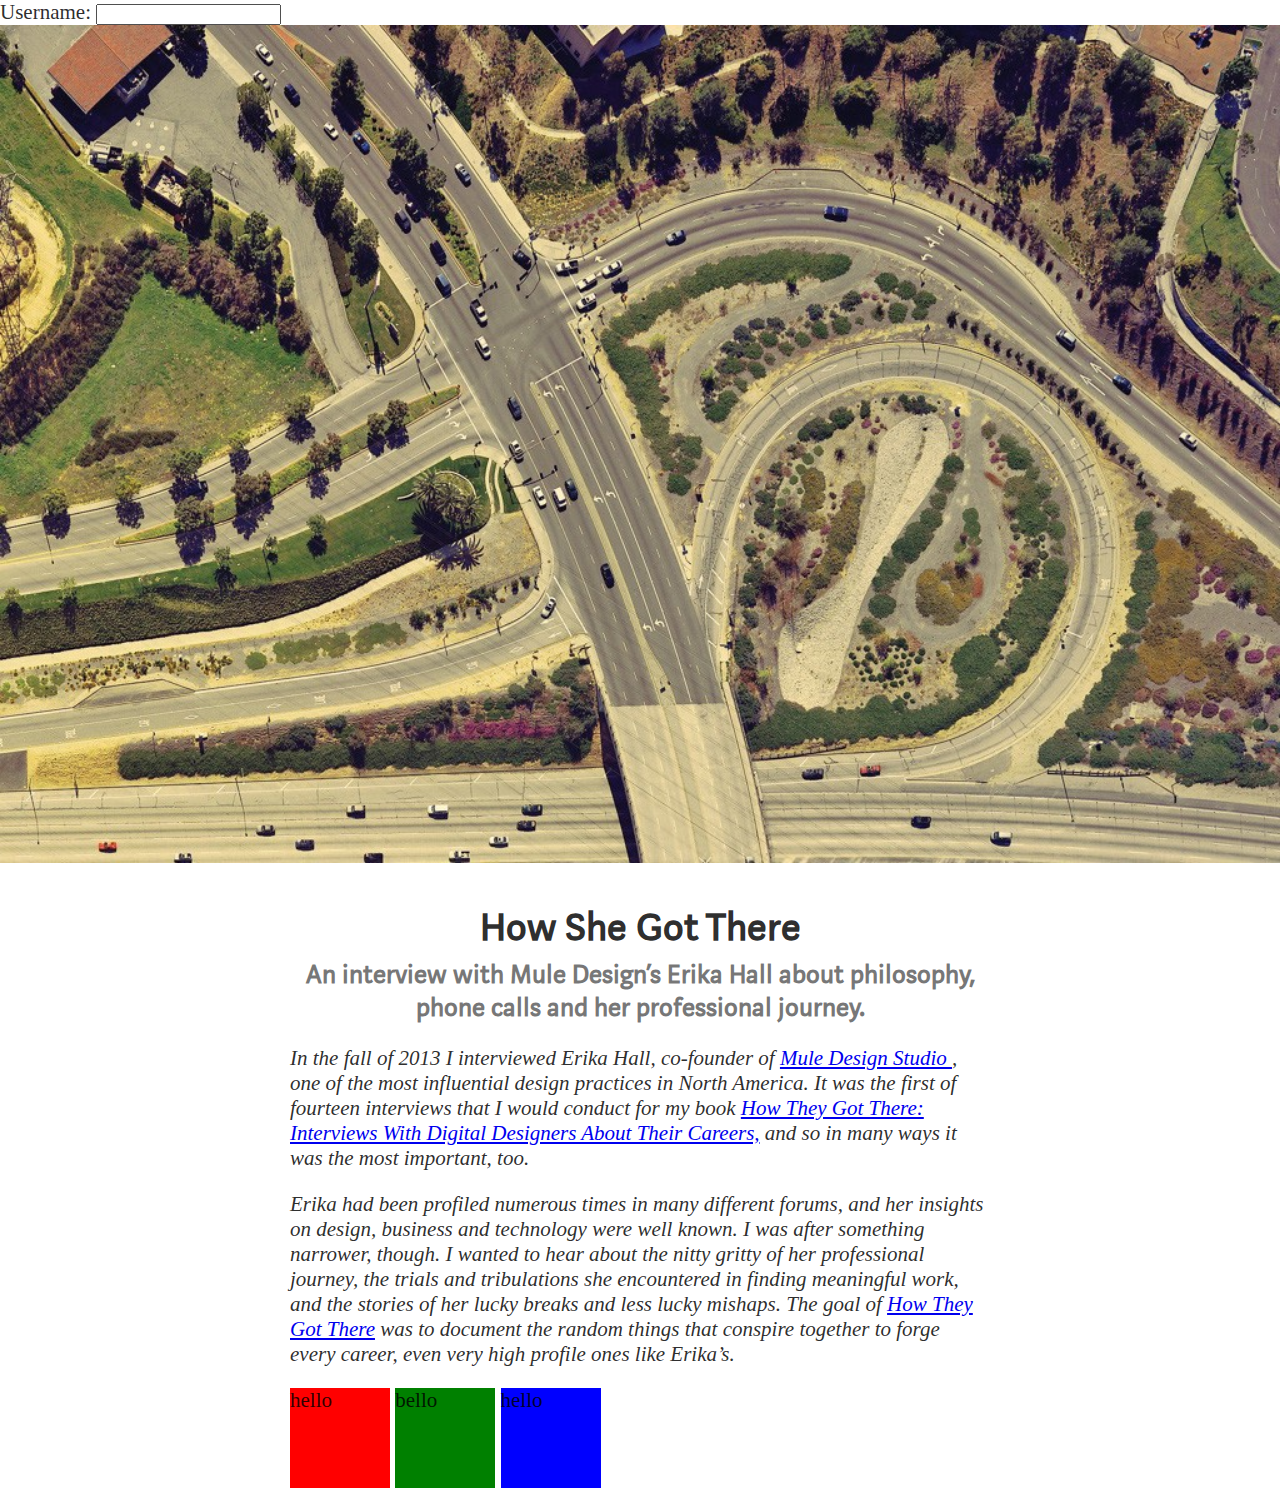
<file: week-01/day-01/index.html>
<!doctype=html>
<html>

<head>
    <title>How She Got There</title>
    <meta charset="utf-8">
    <link rel="stylesheet" href="style.css">
</head>

<body>

    <label for="username">Username: </label>
    <input type="text" id="username">
    <img src="header.jpeg">
    <div class="container">

        <h1>How She Got There</h1>

        <h2>An interview with Mule Design’s Erika Hall about philosophy, phone calls and her professional journey.</h2>

        <p>
            <i>
                In the fall of 2013 I interviewed Erika Hall, co-founder of
                <a href="http://muledesign.com/" target="_blank">Mule Design Studio </a>, one of the most influential design practices in North America. It was the first
                of fourteen interviews that I would conduct for my book
                <a href="http://howtheygotthere.us/">How They Got There: Interviews With Digital Designers About Their Careers,</a> and so in many ways it was
                the most important, too.
            </i>
        </p>

        <p>
            <i>
                Erika had been profiled numerous times in many different forums, and her insights on design, business and technology were
                well known. I was after something narrower, though. I wanted to hear about the nitty gritty of her professional
                journey, the trials and tribulations she encountered in finding meaningful work, and the stories of her lucky
                breaks and less lucky mishaps. The goal of
                <a href="http://howtheygotthere.us/">How They Got There</a> was to document the random things that conspire together to forge every career, even
                very high profile ones like Erika’s.
            </i>
        </p>
        <div class="red">hello</div>
        <div class="green">bello</div>
        <div class="blue">hello</div>
   
</body>
</div>

</html>
</file>
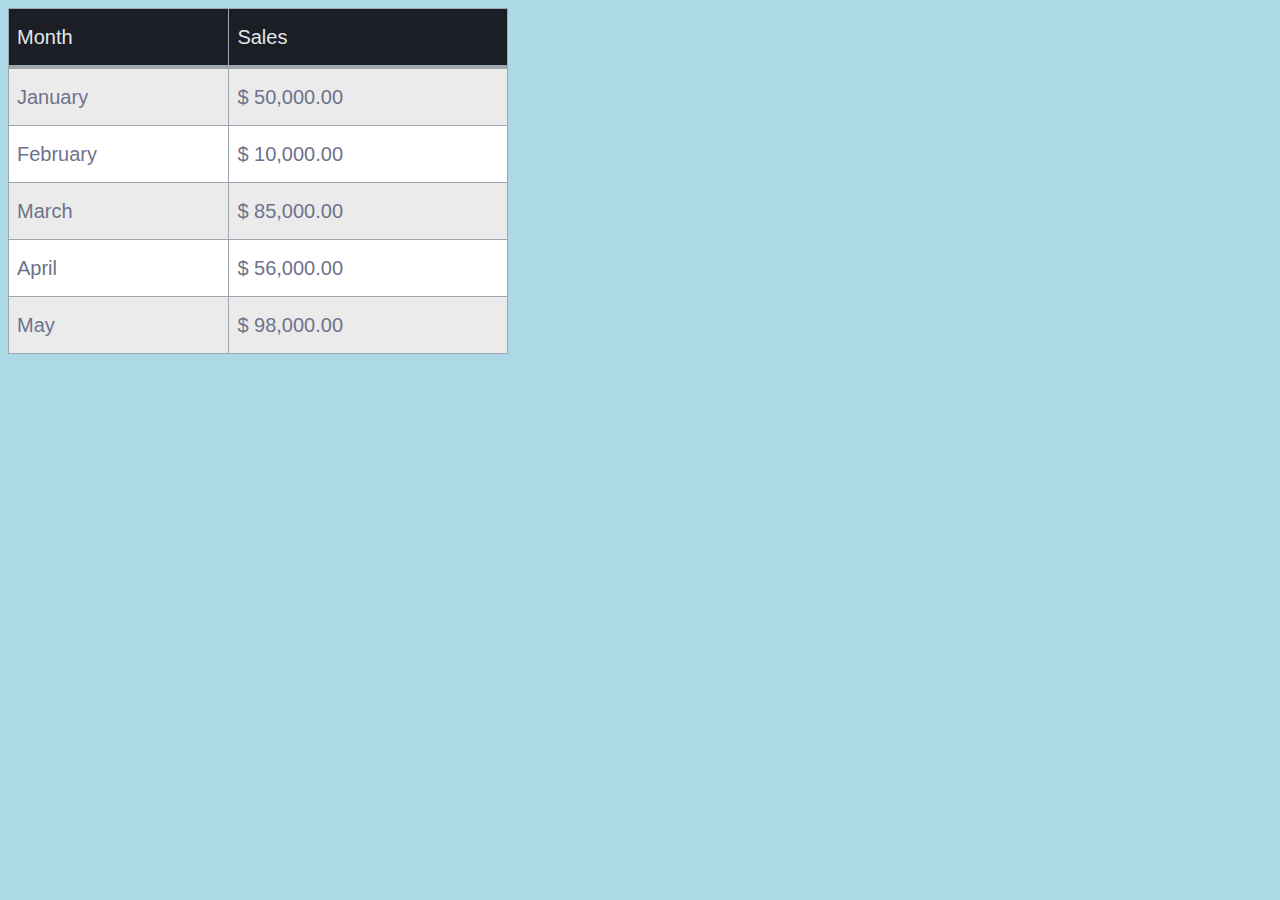
<file: week-06/day-03/fancy-table/index.html>
<!DOCTYPE html>
<html lang="en">
<head>
    <meta charset="UTF-8">
    <title>Title</title>
    <link rel="stylesheet" type="text/css" href="style.css">
</head>
<body>

<table>
    <thead>
    <tr>
        <th>Month</th>
        <th>Sales</th>
    </tr>
    </thead>

    <tbody>
    <tr>
        <td>January</td>
        <td>$ 50,000.00</td>
    </tr>
    <tr>
        <td>February</td>
        <td>$ 10,000.00</td>
    </tr>
    <tr>
        <td>March</td>
        <td>$ 85,000.00</td>
    </tr>
    <tr>
        <td>April</td>
        <td>$ 56,000.00</td>
    </tr>
    <tr>
        <td>May</td>
        <td>$ 98,000.00</td>
    </tr>

    </tbody>
</table>

</body>
</html>
</file>
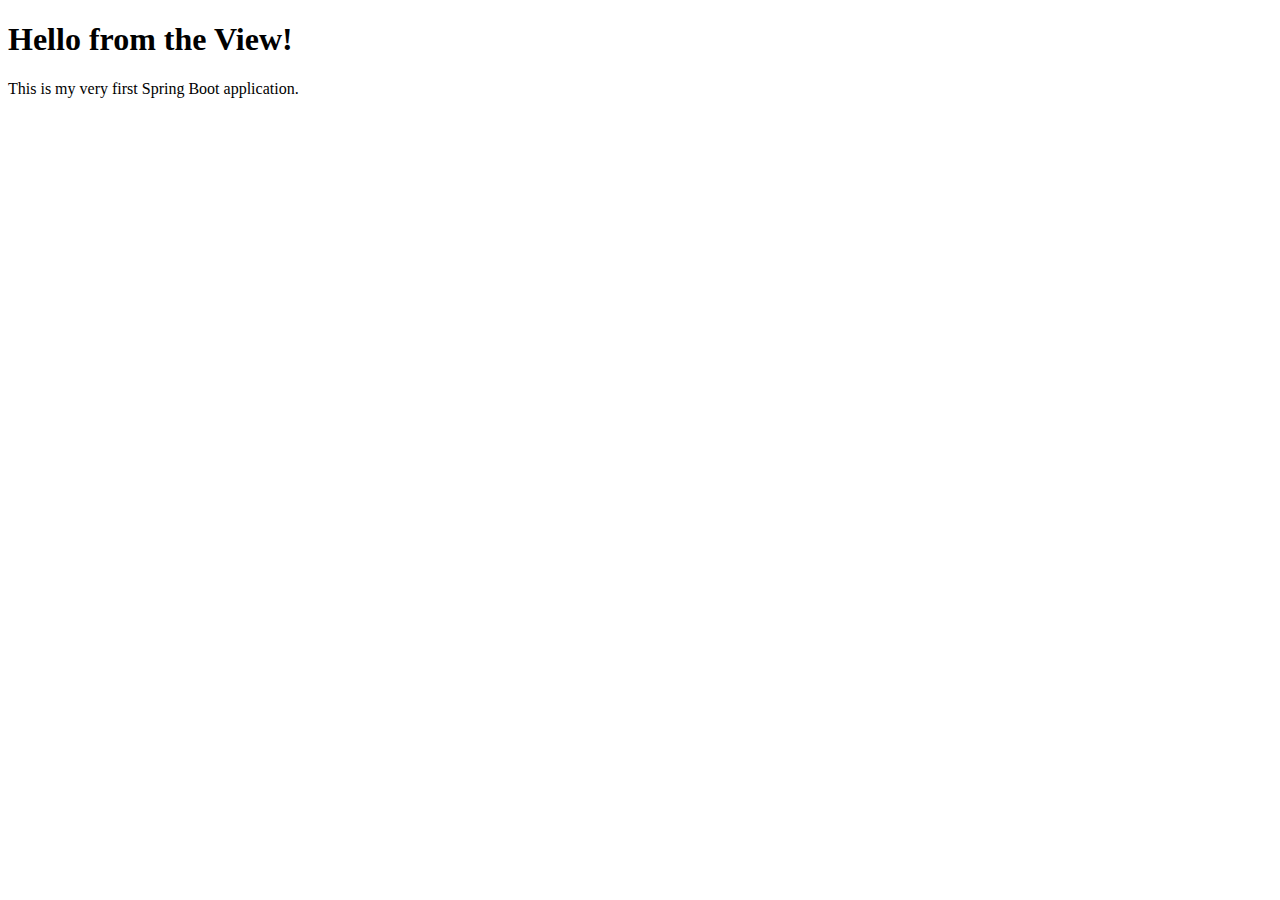
<file: week-07/day-01/helloworld/src/main/resources/templates/index.html>
<!DOCTYPE html>
<html lang="en">
<head>
    <meta charset="UTF-8">
    <title>Title</title>
</head>
<body>
<h1>Hello from the View!</h1>
<p>This is my very first Spring Boot application.</p>
</body>
</html>
</file>
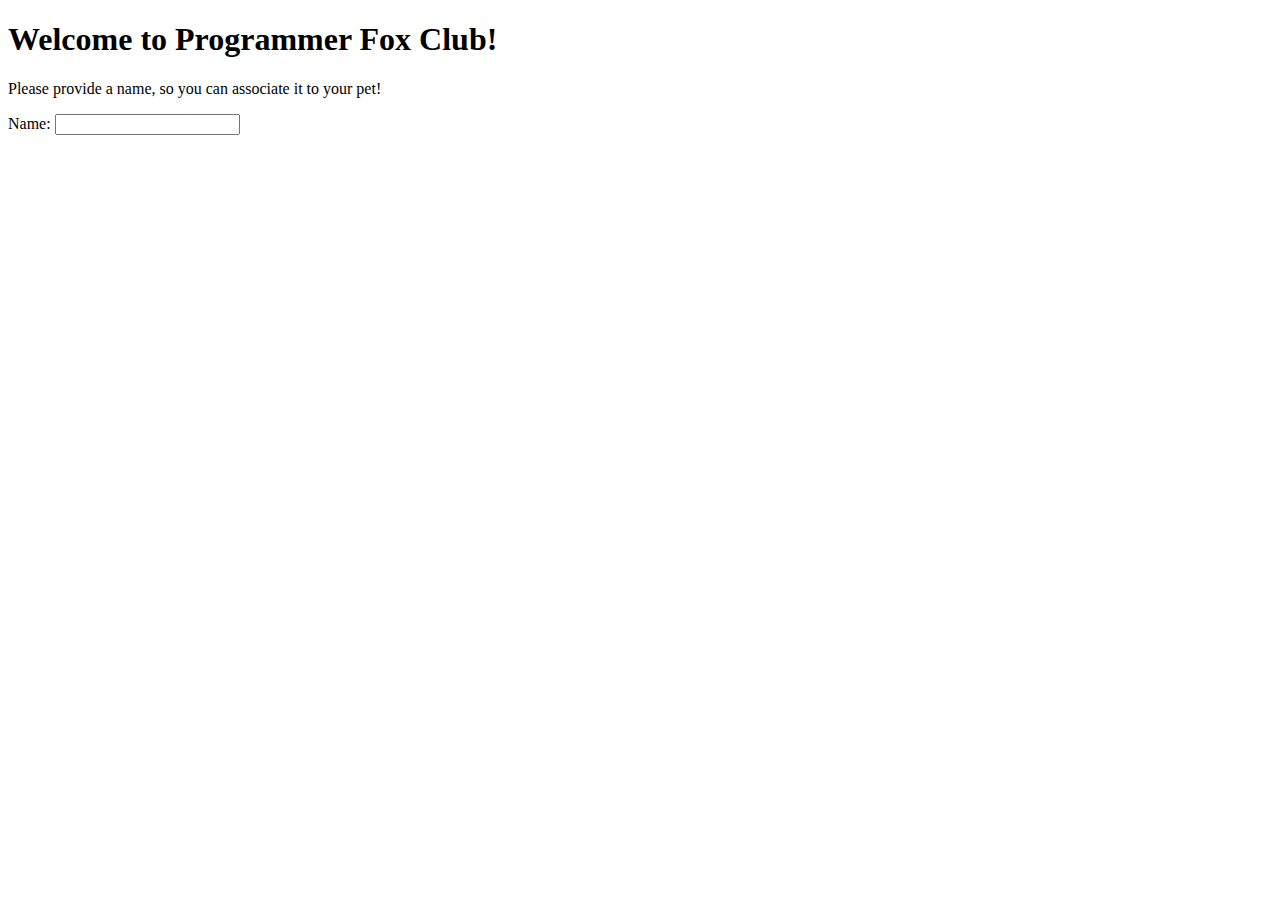
<file: week-07/day-03/programmerfoxclub/src/main/resources/templates/login.html>
<!DOCTYPE html>
<html xmlns:th="http://www.thymeleaf.org">
<head>
    <meta charset="UTF-8">
    <title>Title</title>
</head>
<body>
<h1>Welcome to Programmer Fox Club!</h1>
<p>Please provide a name, so you can associate it to your pet!</p>
<form method="post" action="/login">
    Name:
    <input type="text" name="name"><br>
</form>

</body>
</html>
</file>
<file: week-01/day-01/style.css>
@font-face {
            font-family: 'medium-content-serif-font';
            font-weight: 400;
            font-style: italic;
            src: url('https://glyph.medium.com/font/81d2bf1/0-3j_4g_6bu_6c4_6c8_6c9_6cc_6cd_6ci_6cm/charter-400-italic.woff') format('woff');

        }

        @font-face {
            font-family: 'medium-content-sans-serif-font';
            font-weight: 400;
            font-style: normal;
            src: url('[data-uri]') format('woff');
            unicode-range: U+0-7F, U+A0, U+200A, U+2014, U+2018, U+2019, U+201C, U+201D, U+2022, U+2026;


        }

        h1 {
            margin-top: 39px;
            margin-bottom: 0;
            color: rgba(0, 0, 0, .84);
            font-size: 42px;
        }

        h2 {
            margin-top: 5px;
            margin-bottom: 22px;
            color: rgba(0, 0, 0, .54);
            font-size: 28px;
        }

        body {
            font-family: 'medium-content-serif-font';
            padding: 0;
            margin: 0;
            color: rgba(0, 0, 0, .84);
            font-size: 21px;


        }

        h1,
        h2 {
            text-align: center;
            font-family: 'medium-content-sans-serif-font';
        }

        .container {
            width: 700px;
            margin-left: auto;
            margin-right: auto;

        }

        img {
            width: 100%;
        }

        .red {
            background: red;
        }
        .green {
            background: green;

            
        }
        .blue {
            background: blue;
        
        }

        .red, .green, .blue{
            height: 100px;
            width: 100px;
            display: inline-block;
            
        }
        
        /*komi*/
</file>
<file: week-06/day-03/fancy-table/style.css>
body {
    background: lightblue;
}

table {
    border-collapse: collapse;
    font-family: Arial, Helvetica, sans-serif;
    width: 500px;
    font-size: 20px;    
}

thead {
    background: #1b1e24;
    color: #e2e7ec;
}

td, th {
    border: 1px solid #9ea7af;
    padding: 0.5rem;
    text-align: left;
    font-weight: normal;
    height: 40px;
}

td {
    color: #6e728b;
}

th {
    border-bottom: 4px solid #9ea7af;
}

tbody tr:nth-child(even) {
    background-color: #ffffff;
}

tbody tr:nth-child(odd) {
    background-color: #ebebeb;
}
</file>
